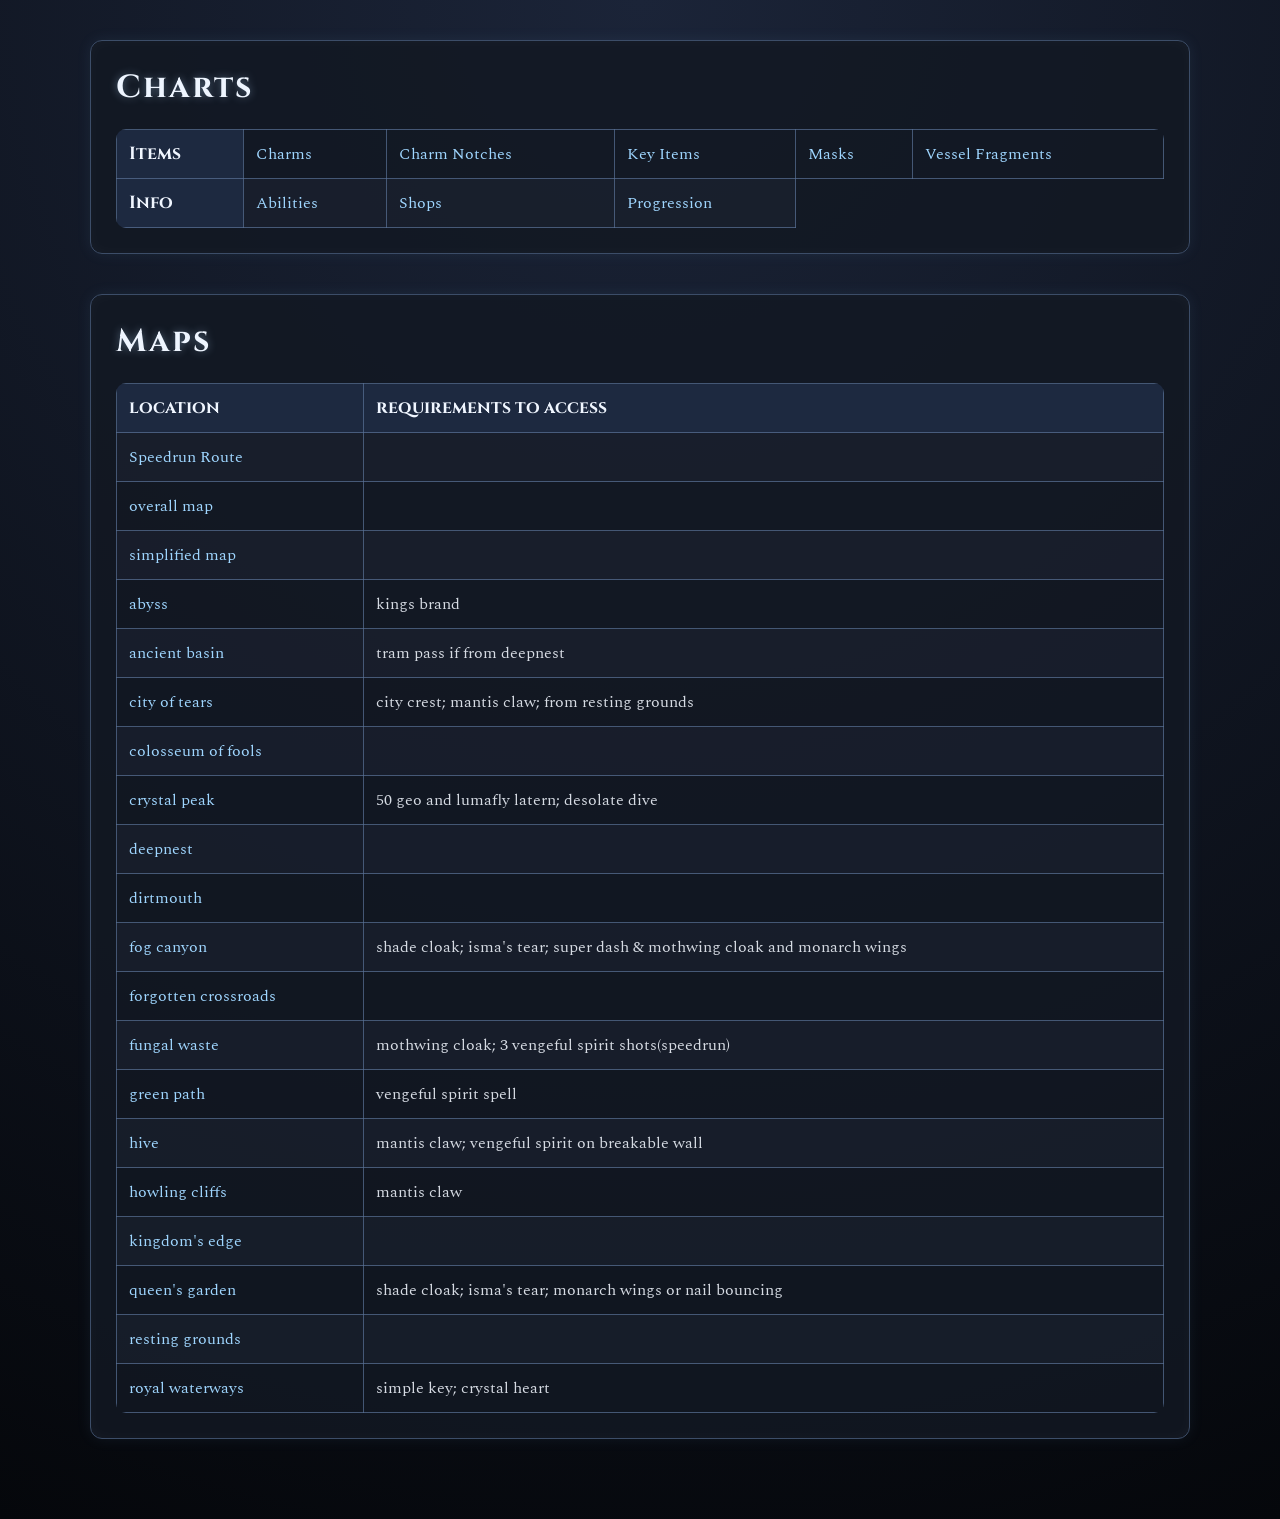
<file: index.html>
<!DOCTYPE html>
<html lang="en">
<head>
    <meta charset="UTF-8">
    <meta name="viewport" content="width=device-width, initial-scale=1.0">
    <title>Hollow knight map</title>
    <link rel="stylesheet" href="style.css">
</head>
<body>
    <div>
        <h3>Charts</h3>
        <!-- <ul>
            <li><a href="pages/charms.html">charms</a></li>
            <li><a href="pages/charm notches.html">charm notches</a></li>
            <li><a href="pages/progression.html">decision tree</a></li>
            <li><a href="pages/mask.html">mask fragments</a> </li>
            <li><a href="pages/ore.html">pale Ore</a></li>
            <li><a href="pages/shops.html">shops</a></li>
            <li><a href="pages/abilities.html">spells & abilities</a></li>
            <li><a href="pages/vessel fragments.html">vessel fragments</a></li>
        </ul> -->
        <table>
            <tr>
                <th>Items</th>
                <td><a href="pages/charms.html">Charms</a></td>
                <td><a href="pages/charm notches.html">Charm Notches</a></td>
                <td><a href="pages/items.html">Key Items</a></td>
                <td><a href="pages/mask.html">Masks</a></td>
                <td><a href="pages/vessel fragments.html">Vessel Fragments</a></td>
            </tr>

            <tr>
                <th>Info</th>
                <td><a href="pages/abilities.html">Abilities</a></td>
                <td><a href="pages/shops.html">Shops</a></td>
                <td><a href="pages/progression.html">Progression</a></td>
            </tr>
        </table>
    </div>

    <div>
        <h3>Maps</h3>
        <table>
            <tr>
                <th>location</th>
                <th>requirements to access</th>
            </tr>
            
            <tr>
                <td><a href="pages/speedrun.html">Speedrun Route</a></td>
                <td></td>
            </tr>

            <tr>
                <td><a href="images/overall map.PNG">overall map</a></td>
                <td></td>
            </tr>

            <tr>
                <td><a href="images/simplified map.PNG">simplified map</a></td>
                <td></td>
            </tr>
            <tr>
                <td><a href="images/map/abyss.PNG">abyss</a></td>
                <td>kings brand</td>
            </tr>

            <tr>
                <td><a href="images/map/ancient basin.PNG">ancient basin</a></td>
                <td>tram pass if from deepnest</td>
            </tr>

            <tr>
                <td><a href="images/map/city of tears.PNG">city of tears</a></td>
                <td>city crest; mantis claw;  from resting grounds</td>
            </tr>

            <tr>
                <td><a href="images/map/colleseum of fools.PNG">colosseum of fools</a></td>
                <td></td>
            </tr>

            <tr>
                <td><a href="images/map/crystal peak.PNG">crystal peak</a></td>
                <td>50 geo and lumafly latern; desolate dive</td>
            </tr>

            <tr>
                <td><a href="images/map/deepnest.PNG">deepnest</a></td>
                <td></td>
            </tr>

            <tr>
                <td><a href="images/map/dirtmouth.PNG">dirtmouth</a></td>
                <td></td>
            </tr>

            <tr>
                <td><a href="images/map/fog  canyon.PNG">fog canyon</a></td>
                <td>shade cloak; isma's tear; super dash & mothwing cloak and monarch wings</td>
            </tr>

            <tr>
                <td><a href="images/map/forgotten crossroads.PNG">forgotten crossroads</a></td>
                <td></td>
            </tr>

            <tr>
                <td><a href="images/map/fungal waste.PNG">fungal waste</a></td>
                <td>mothwing cloak; 3 vengeful spirit shots(speedrun)</td>
            </tr>

            <tr>
                <td><a href="images/map/green path.PNG">green path</a></td>
                <td>vengeful spirit spell</td>
            </tr>

            <tr>
                <td><a href="images/map/hive.PNG">hive</a></td>
                <td>mantis claw; vengeful spirit on breakable wall</td>
            </tr>

            <tr>
                <td><a href="images/map/howling cliffs.PNG">howling cliffs</a></td>
                <td>mantis claw</td>
            </tr>

            <tr>
                <td><a href="images/map/kingdom's edge.PNG">kingdom's edge</a></td>
                <td></td>
            </tr>

            <tr>
                <td><a href="images/map/queen's garden.PNG">queen's garden</a></td>
                <td>shade cloak; isma's tear; monarch wings or nail bouncing</td>
            </tr>

            <tr>
                <td><a href="images/map/resting grounds.PNG">resting grounds</a></td>
                <td></td>
            </tr>

            <tr>
                <td><a href="images/map/royal waterways.PNG">royal waterways</a></td>
                <td>simple key; crystal heart</td>
            </tr>
        </table>
    </div>
</body>
</html>
</file>
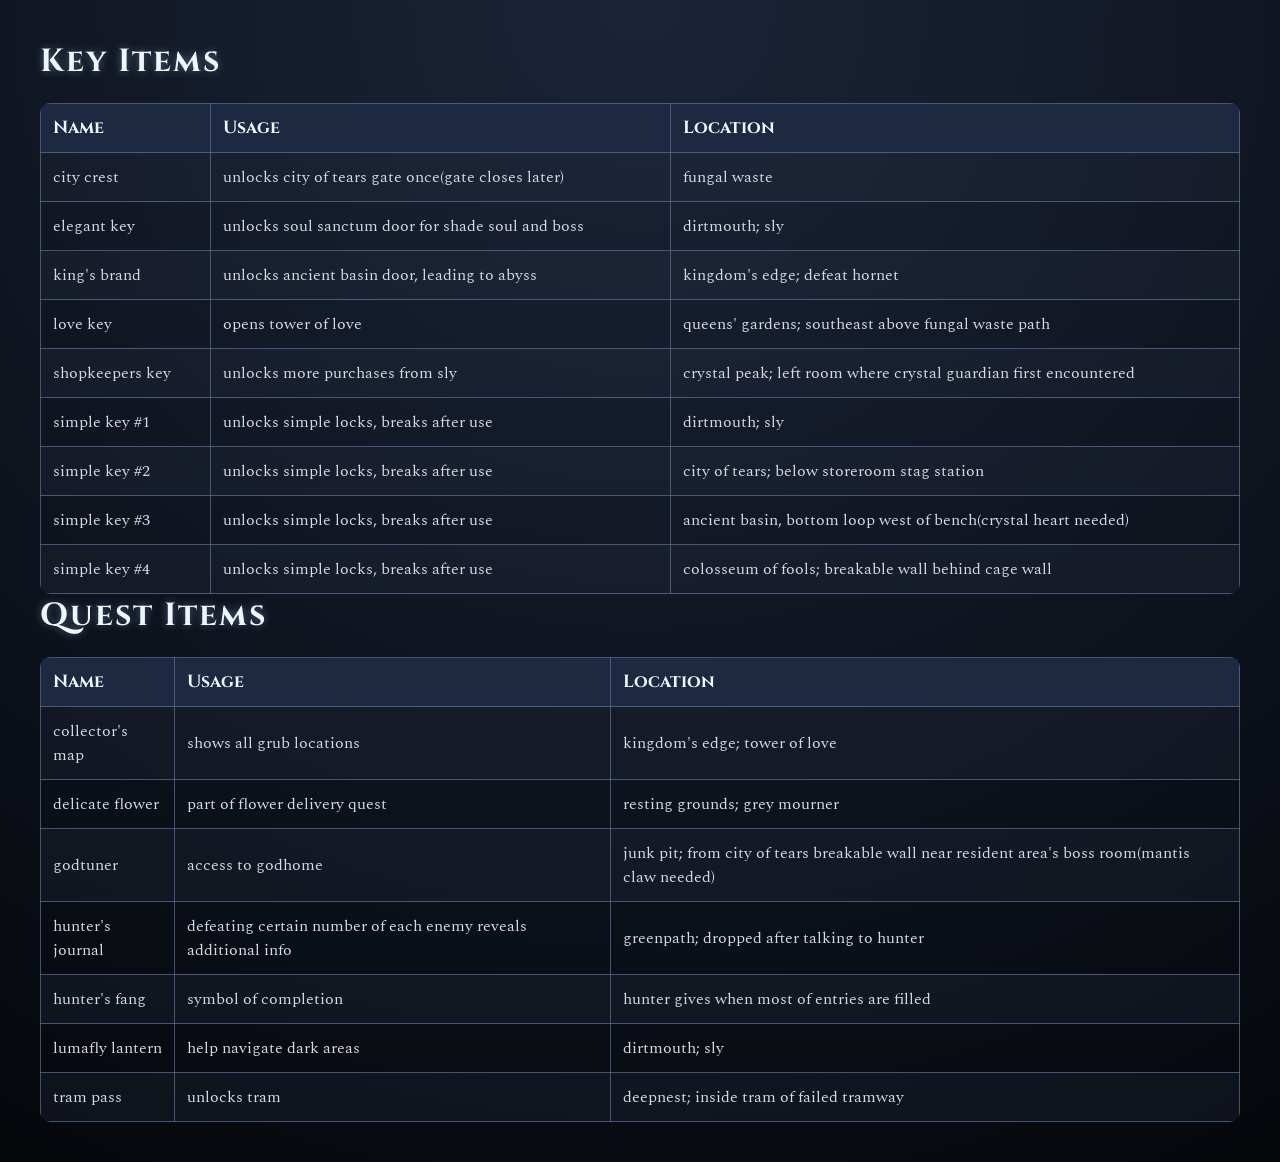
<file: pages/items.html>
<!DOCTYPE html>
<html lang="en">
<head>
    <meta charset="UTF-8">
    <meta name="viewport" content="width=device-width, initial-scale=1.0">
    <title>Items</title>
    <link rel="stylesheet" href="../style.css">
</head>
<body>
    <h3>Key Items</h3>
    <table>
        <tr>
            <th>Name</th>
            <th>Usage</th>
            <th>Location</th>
        </tr>
        <tr>
            <td>city crest</td>
            <td>unlocks city of tears gate once(gate closes later)</td>
            <td>fungal waste</td>
        </tr>
        <tr>
            <td>elegant key</td>
            <td>unlocks soul sanctum door for shade soul and boss</td>
            <td>dirtmouth; sly</td>
        </tr>
        <tr>
            <td>king's brand</td>
            <td>unlocks ancient basin door, leading to abyss</td>
            <td>kingdom's edge; defeat hornet</td>
        </tr>
        <tr>
            <td>love key</td>
            <td>opens tower of love</td>
            <td>queens' gardens; southeast above fungal waste path</td>
        </tr>
        <tr>
            <td>shopkeepers key</td>
            <td>unlocks more purchases from sly</td>
            <td>crystal peak; left room where crystal guardian first encountered</td>
        </tr>
        <tr>
            <td>simple key #1</td>
            <td>unlocks simple locks, breaks after use</td>
            <td>dirtmouth; sly</td>
        </tr>
        <tr>
            <td>simple key #2</td>
            <td>unlocks simple locks, breaks after use</td>
            <td>city of tears; below storeroom stag station</td>
        </tr>
        <tr>
            <td>simple key #3</td>
            <td>unlocks simple locks, breaks after use</td>
            <td>ancient basin, bottom loop west of bench(crystal heart needed)</td>
        </tr>
        <tr>
            <td>simple key #4</td>
            <td>unlocks simple locks, breaks after use</td>
            <td>colosseum of fools; breakable wall behind cage wall</td>
        </tr>
    </table>
    
    <h3>Quest Items</h3>
    <table>
        <tr>
            <th>Name</th>
            <th>Usage</th>
            <th>Location</th>
        </tr>
            <tr>
                <td>collector's map</td>
                <td>shows all grub locations</td>
                <td>kingdom's edge; tower of love</td>
            </tr>
            <tr>
                <td>delicate flower</td>
                <td>part of flower delivery quest</td>
                <td>resting grounds; grey mourner</td>
            </tr>
            <tr>
                <td>godtuner</td>
                <td>access to godhome</td>
                <td>junk pit; from city of tears breakable wall near resident area's boss room(mantis claw needed)</td>
            </tr>
            <tr>
                <td>hunter's journal</td>
                <td>defeating certain number of each enemy reveals additional info</td>
                <td>greenpath; dropped after talking to hunter</td>
            </tr>
            <tr>
                <td>hunter's fang</td>
                <td>symbol of completion</td>
                <td>hunter gives when most of entries are filled</td>
            </tr>
            <tr>
                <td>lumafly lantern</td>
                <td>help navigate dark areas</td>
                <td>dirtmouth; sly</td>
            </tr>
            <tr>
                <td>tram pass</td>
                <td>unlocks tram</td>
                <td>deepnest; inside tram of failed tramway</td>
            </tr>
    </table>
    
</body>
</html>
</file>
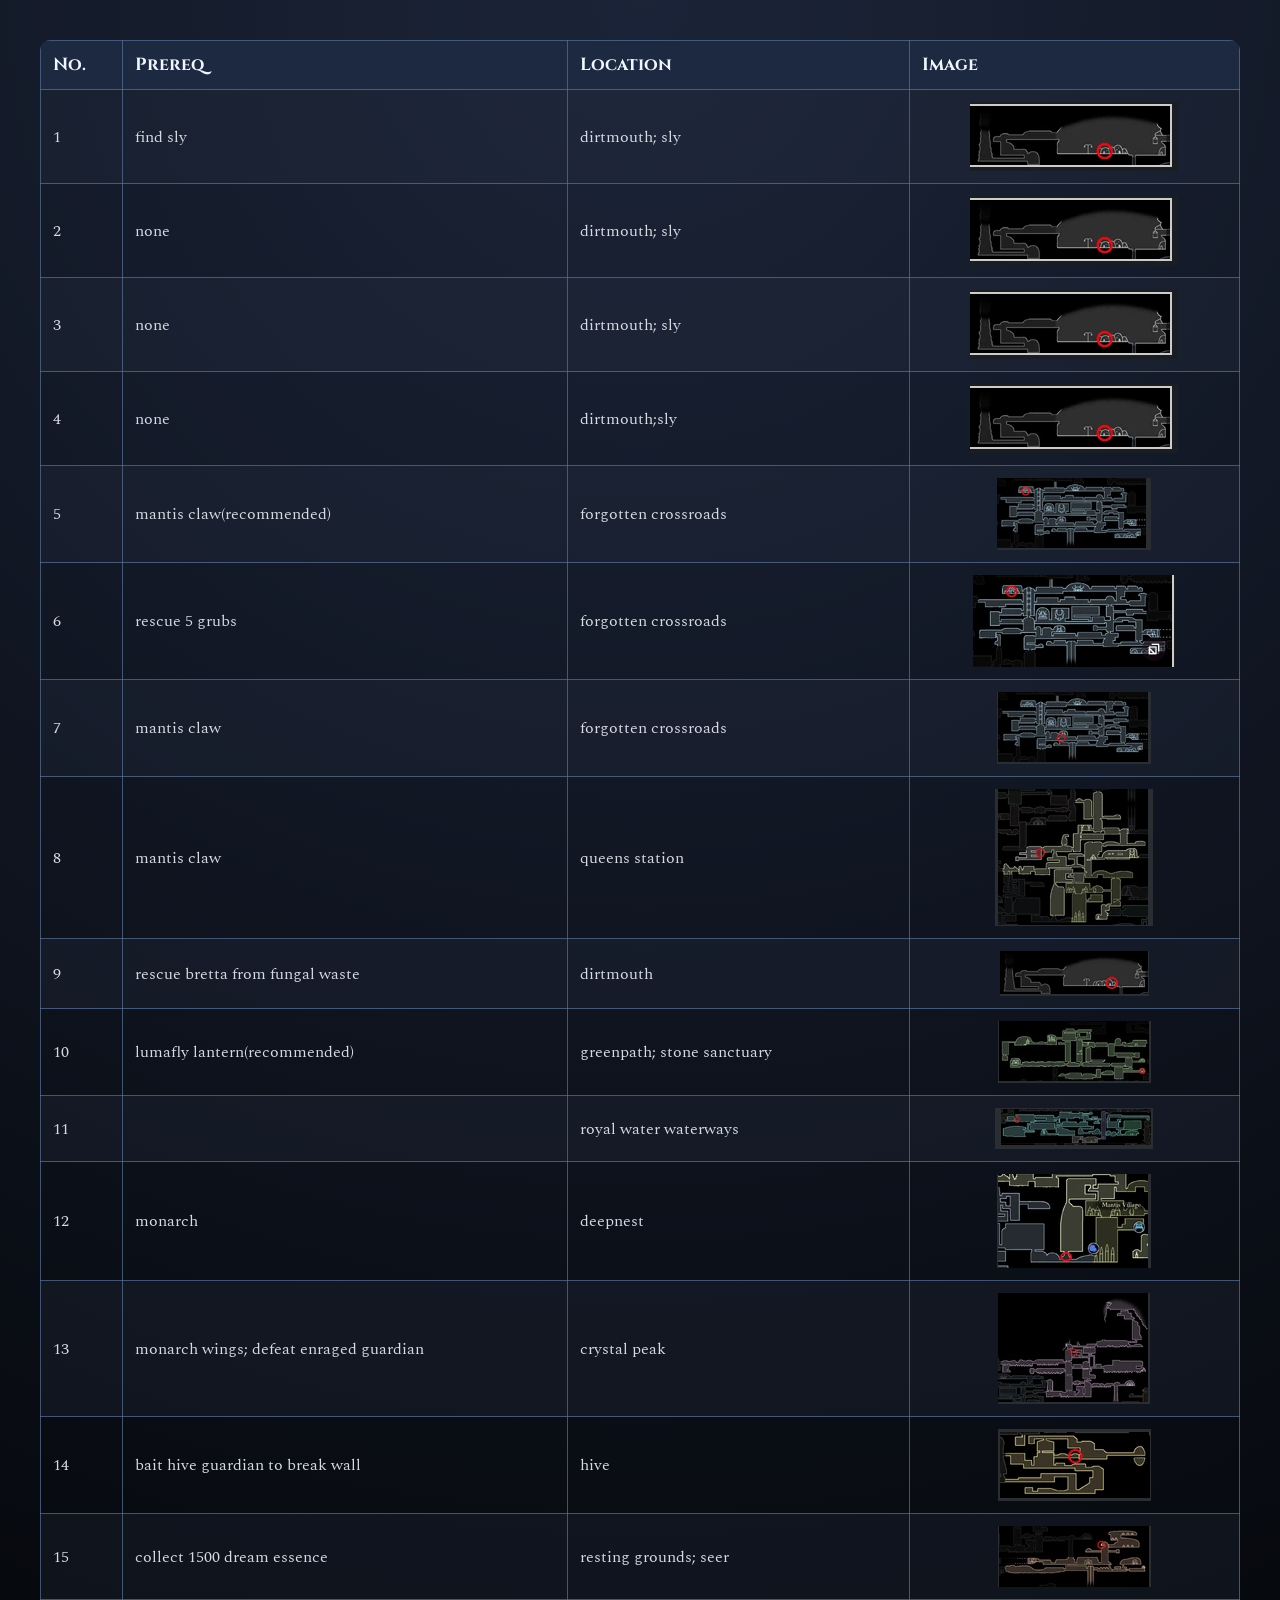
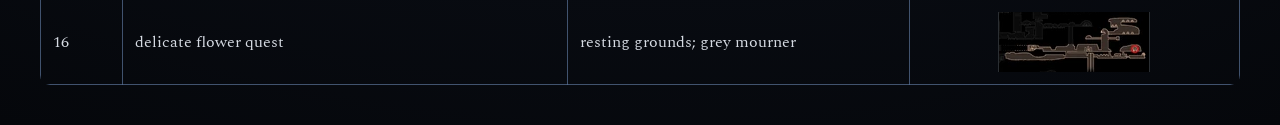
<file: pages/mask.html>
<!DOCTYPE html>
<html lang="en">
<head>
    <meta charset="UTF-8">
    <meta name="viewport" content="width=device-width, initial-scale=1.0">
    <title>Document</title>
    <link rel="stylesheet" href="../style.css">
</head>
<body>
    <table>
        <tr>
            <th>No.</th>
            <th>Prereq</th>
            <th>Location</th>
            <th>Image</th>
        </tr>

        <tr>
            <td>1</td>
            <td>find sly</td>
            <td>dirtmouth; sly</td>
            <td><img src="../images/charm/sly shop.PNG" alt=""></td>
        </tr>

        <tr>
            <td>2</td>
            <td>none</td>
            <td>dirtmouth; sly</td>
            <td><img src="../images/charm/sly shop.PNG" alt=""></td>
        </tr>

        <tr>
            <td>3</td>
            <td>none</td>
            <td>dirtmouth; sly</td>
            <td><img src="../images/charm/sly shop.PNG" alt=""></td>
        </tr>

        <tr>
            <td>4</td>
            <td>none</td>
            <td>dirtmouth;sly</td>
            <td><img src="../images/charm/sly shop.PNG" alt=""></td>
        </tr>

        <tr>
            <td>5</td>
            <td>mantis claw(recommended)</td>
            <td>forgotten crossroads</td>
            <td><img src="../images/mask/5.PNG" alt=""></td>
        </tr>

        <tr>
            <td>6</td>
            <td>rescue 5 grubs</td>
            <td>forgotten crossroads</td>
            <td><img src="../images/charm/grubfather.PNG" alt=""></td>
        </tr>

        <tr>
            <td>7</td>
            <td>mantis claw</td>
            <td>forgotten crossroads</td>
            <td><img src="../images/mask/7.PNG" alt=""></td>
        </tr>

        <tr>
            <td>8</td>
            <td>mantis claw</td>
            <td>queens station</td>
            <td><img src="../images/mask/8.PNG" alt=""></td>
        </tr>

        <tr>
            <td>9</td>
            <td>rescue bretta from fungal waste</td>
            <td>dirtmouth</td>
            <td><img src="../images/mask/9.PNG" alt=""></td>
        </tr>

        <tr>
            <td>10</td>
            <td>lumafly lantern(recommended)</td>
            <td>greenpath; stone sanctuary</td>
            <td><img src="../images/mask/10.PNG" alt=""></td>
        </tr>

        <tr>
            <td>11</td>
            <td></td>
            <td>royal water waterways</td>
            <td><img src="../images/mask/11.PNG" alt=""></td>
        </tr>

        <tr>
            <td>12</td>
            <td>monarch</td>
            <td>deepnest</td>
            <td><img src="../images/mask/12.PNG" alt=""></td>
        </tr>

        <tr>
            <td>13</td>
            <td>monarch wings; defeat enraged guardian</td>
            <td>crystal peak</td>
            <td><img src="../images/mask/13.PNG" alt=""></td>
        </tr>

        <tr>
            <td>14</td>
            <td>bait hive guardian to break wall</td>
            <td>hive</td>
            <td><img src="../images/mask/14.PNG" alt=""></td>
        </tr>

        <tr>
            <td>15</td>
            <td>collect 1500 dream essence</td>
            <td>resting grounds; seer</td>
            <td><img src="../images/mask/15.PNG" alt=""></td>
        </tr>

        <tr>
            <td>16</td>
            <td>delicate flower quest</td>
            <td>resting grounds; grey mourner</td>
            <td><img src="../images/mask/16.PNG" alt=""></td>
        </tr>

    </table>
</body>
</html>
</file>
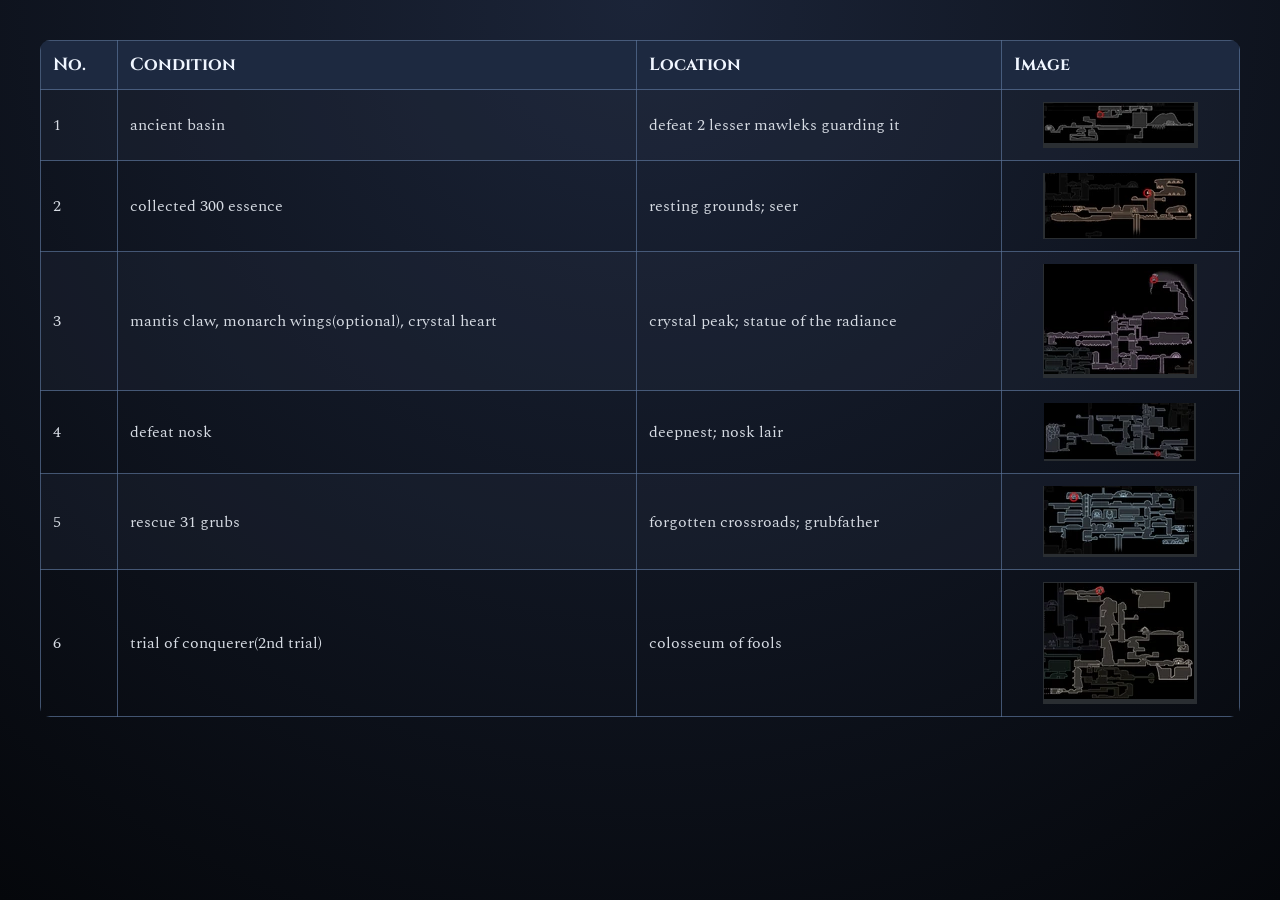
<file: pages/ore.html>
<!DOCTYPE html>
<html lang="en">
<head>
    <meta charset="UTF-8">
    <meta name="viewport" content="width=device-width, initial-scale=1.0">
    <title>Document</title>
    <link rel="stylesheet" href="../style.css">
</head>
<body>
    <table>
        <tr>
            <th>No.</th>
            <th>Condition</th>
            <th>Location</th>
            <th>Image</th>
        </tr>

        <tr>
            <td>1</td>
            <td>ancient basin</td>
            <td>defeat 2 lesser mawleks guarding it</td>
            <td><img src="../images/ore/1.PNG" alt=""></td>
        </tr>

        <tr>
            <td>2</td>
            <td>collected 300 essence</td>
            <td>resting grounds; seer</td>
            <td><img src="../images/ore/2.PNG" alt=""></td>
        </tr>

        <tr>
            <td>3</td>
            <td>mantis claw, monarch wings(optional), crystal heart</td>
            <td>crystal peak; statue of the radiance</td>
            <td><img src="../images/ore/3.PNG" alt=""></td>
        </tr>

        <tr>
            <td>4</td>
            <td>defeat nosk</td>
            <td>deepnest; nosk lair</td>
            <td><img src="../images/ore/4.PNG" alt=""></td>
        </tr>

        <tr>
            <td>5</td>
            <td>rescue 31 grubs</td>
            <td>forgotten crossroads; grubfather</td>
            <td><img src="../images/ore/5.PNG" alt=""></td>
        </tr>

        <tr>
            <td>6</td>
            <td>trial of conquerer(2nd trial)</td>
            <td>colosseum of fools</td>
            <td><img src="../images/ore/6.PNG" alt=""></td>
        </tr>
    </table>
</body>
</html>
</file>
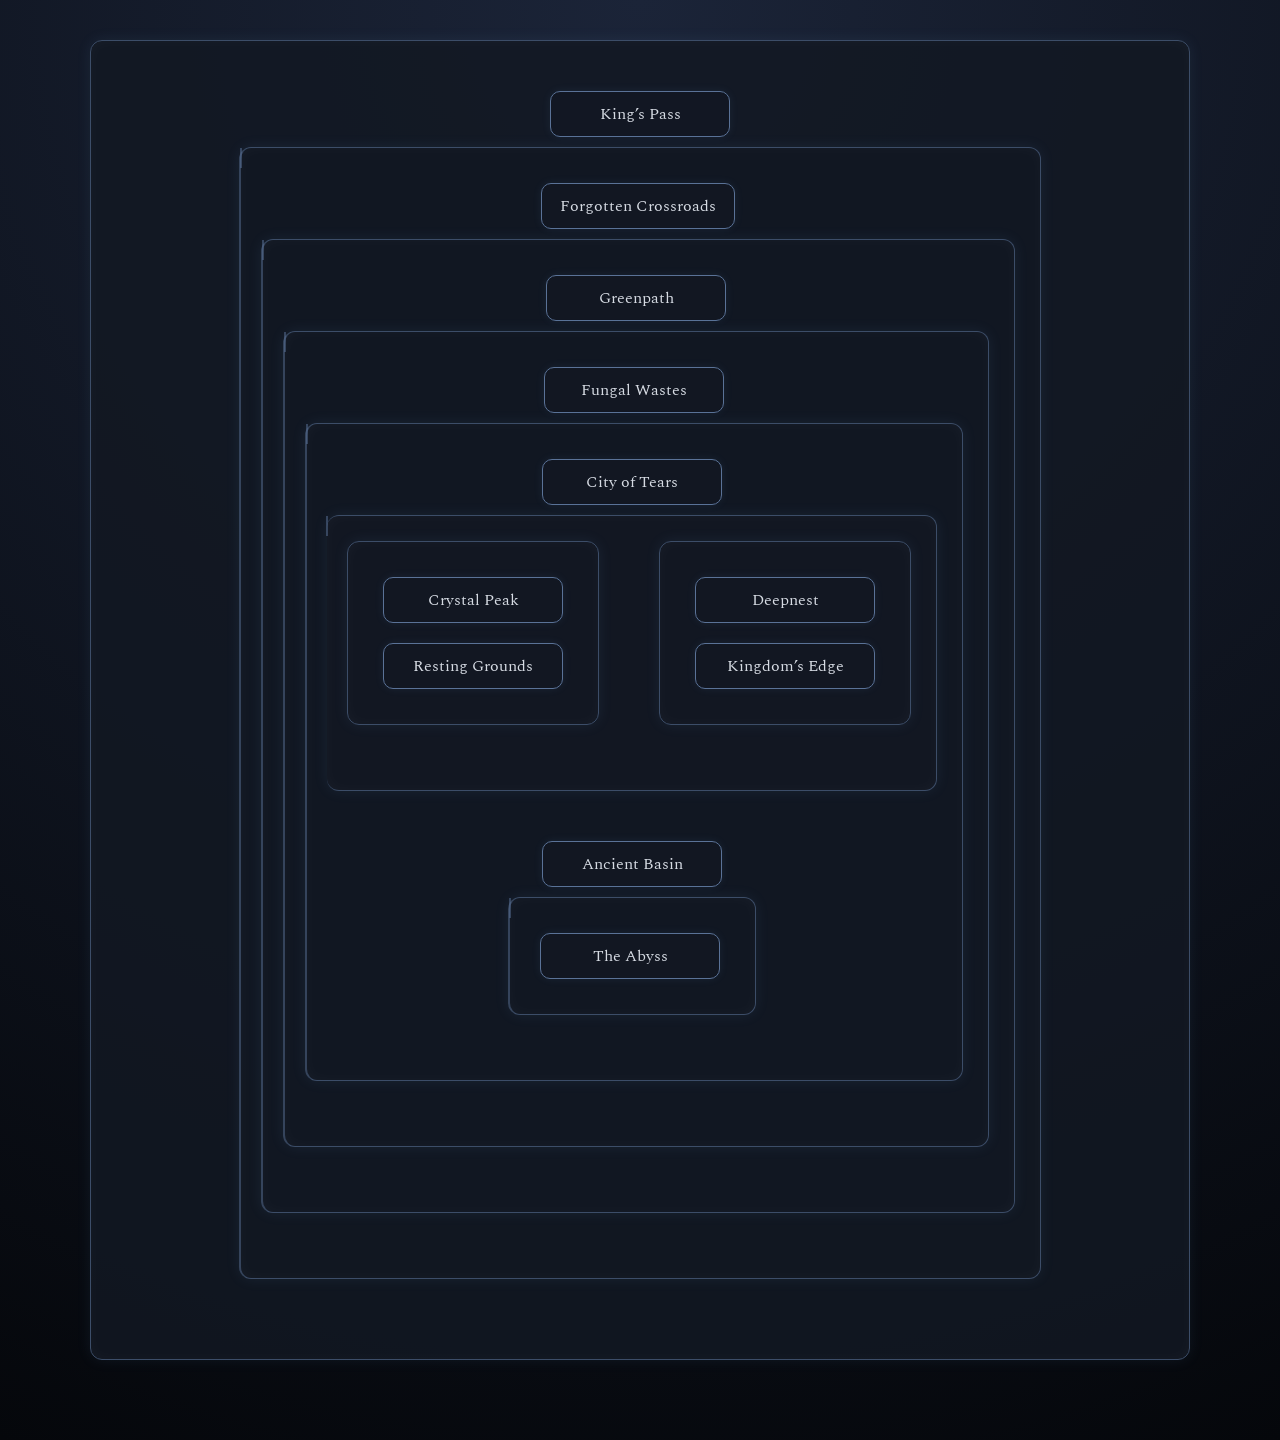
<file: pages/progression.html>
<!DOCTYPE html>
<html lang="en">
<head>
    <meta charset="UTF-8">
    <meta name="viewport" content="width=device-width, initial-scale=1.0">
    <title>Path Suggestion</title>
    <link rel="stylesheet" href="../style.css">
</head>
<body>
    <div class="tree">

  <div class="node root">King’s Pass</div>

  <div class="branch">

    <div class="node">Forgotten Crossroads</div>

    <div class="branch">

      <div class="node">Greenpath</div>

      <div class="branch">
        <div class="node">Fungal Wastes</div>

        <div class="branch">
          <div class="node">City of Tears</div>

          <div class="branch split">

            <div class="path">
              <div class="node">Crystal Peak</div>
              <div class="node">Resting Grounds</div>
            </div>

            <div class="path">
              <div class="node">Deepnest</div>
              <div class="node">Kingdom’s Edge</div>
            </div>

          </div>

          <div class="node">Ancient Basin</div>

          <div class="branch">
            <div class="node">The Abyss</div>
          </div>

        </div>
      </div>
    </div>
  </div>

</div>
</body>
</html>
</file>
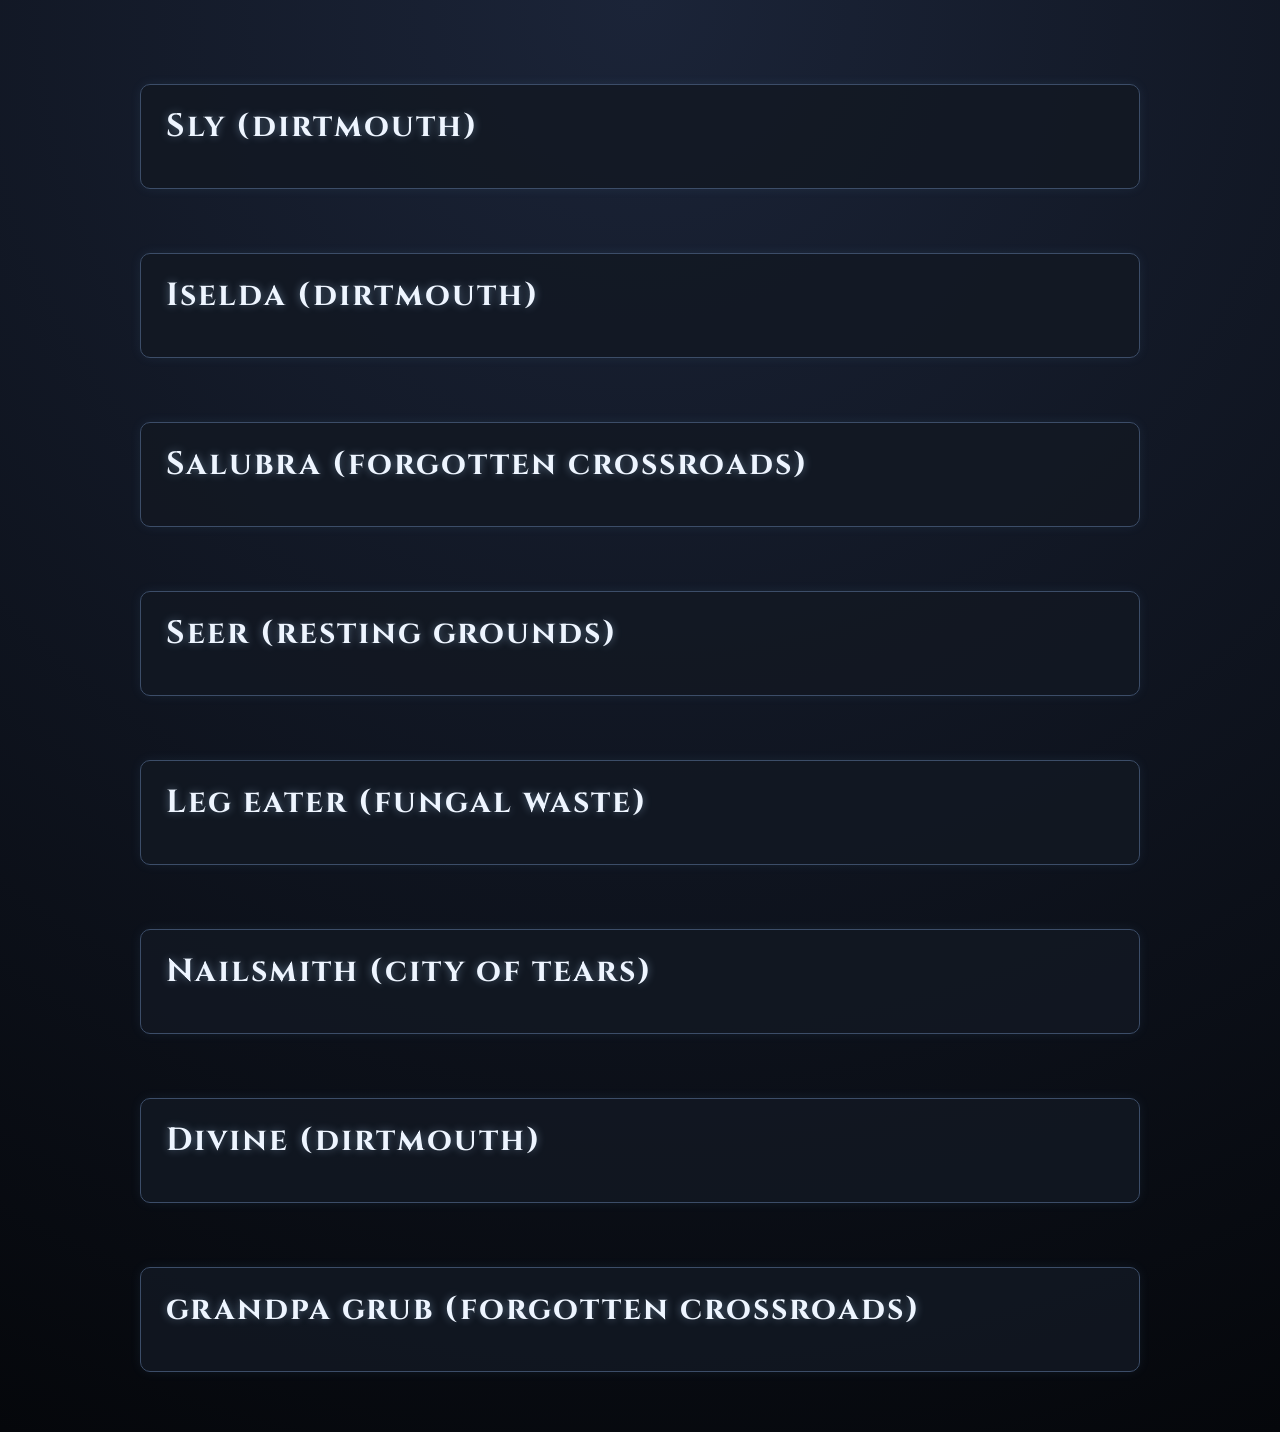
<file: pages/shops.html>
<!DOCTYPE html>
<html lang="en">
<head>
    <meta charset="UTF-8">
    <meta name="viewport" content="width=device-width, initial-scale=1.0">
    <title>Shops</title>
    <link rel="stylesheet" href="../style.css">
</head>
<body>

    <br>
    <details>
        <summary><h3>Sly (dirtmouth)</h3></summary>
        <table>
            <tr>
                <th>Item</th>
                <th>Cost(geo)</th>
            </tr>
            <tr>
                <td>mask shard</td>
                <td>150</td>
            </tr>
            <tr>
                <td>mask shard</td>
                <td>500</td>
            </tr>
            <tr>
                <td>vessel fragment</td>
                <td>550</td>
            </tr>
            <tr>
                <td>gathering swarm</td>
                <td>300</td>
            </tr>
            <tr>
                <td>stalwart shell</td>
                <td>200</td>
            </tr>
            <tr>
                <td>lumafly lantern</td>
                <td>1800</td>
            </tr>
            <tr>
                <td>rancid egg</td>
                <td>60</td>
            </tr>
            <tr>
                <td>simple key #1</td>
                <td>950</td>
            </tr>
            <tr>
                <td>mask shard</td>
                <td>800</td>
            </tr>
            <tr>
                <td>mask shard</td>
                <td>1500</td>
            </tr>
            <tr>
                <td>vessel fragment</td>
                <td>900</td>
            </tr>
            <tr>
                <td>elegant key</td>
                <td>800</td>
            </tr>
            <tr>
                <td>heavy blow(charm)</td>
                <td>350</td>
            </tr>
            <tr>
                <td>sprintmaster(charm)</td>
                <td>400</td>
            </tr>
        </table>
    </details>

    <br>
    <details>
        <summary><h3>Iselda (dirtmouth)</h3></summary>
        <table>
            <tr>
                <th>Item</th>
                <th>Cost(geo)</th>
            </tr>
            <tr>
                <td>wayward compass(charm)</td>
                <td>220</td>
            </tr>
            <tr>
                <td>scarab marker</td>
                <td>100</td>
            </tr>
            <tr>
                <td>shell marker</td>
                <td>100</td>
            </tr>
            <tr>
                <td>shining marker</td>
                <td>210</td>
            </tr>
            <tr>
                <td>token marker</td>
                <td>100</td>
            </tr>
            <tr>
                <td>quill</td>
                <td>120</td>
            </tr>
            <tr>
                <td>bench pin</td>
                <td>100</td>
            </tr>
            <tr>
                <td>cocoon pin</td>
                <td>100</td>
            </tr>
            <tr>
                <td>vendor pin</td>
                <td>100</td>
            </tr>
            <tr>
                <td>hot spring pin</td>
                <td>100</td>
            </tr>
            <tr>
                <td>whispering root pin</td>
                <td>150</td>
            </tr>
            <tr>
                <td>warrior's grave pin</td>
                <td>180</td>
            </tr>
            <tr>
                <td>stagway pin</td>
                <td>100</td>
            </tr>
            <tr>
                <td>tram pin</td>
                <td>100</td>
            </tr>
            <tr>
                <td>resting grounds map</td>
                <td>75</td>
            </tr>
        </table>
    </details>
    <br>

    <details>
    <summary><h3>Salubra (forgotten crossroads)</h3></summary>
        <table>
            <tr>
                <th>Item</th>
                <th>Cost</th>
            </tr>
            <tr>
                <td>lifeblood heart</td>
                <td>250</td>
            </tr>
            <tr>
                <td>longnail</td>
                <td>300</td>
            </tr>
            <tr>
                <td>steady body</td>
                <td>120</td>
            </tr>
            <tr>
                <td>shaman stone</td>
                <td>220</td>
            </tr>
            <tr>
                <td>quick focus</td>
                <td>800</td>
            </tr>
            <tr>
                <td>charm notch</td>
                <td>120 geo + 5 charms collected</td>
            </tr>
            <tr>
                <td>charm notch</td>
                <td>500 geo + 10 charms collected</td>
            </tr>
            <tr>
                <td>charm notch</td>
                <td>900 geo + 18 charms collected</td>
            </tr>
            <tr>
                <td>charm notch</td>
                <td>1400 geo + 25 charms collected</td>
            </tr>
            <tr>
                <td>saulbra's blessing</td>
                <td>800 geo + 40 charms collected</td>
            </tr>
        </table>
    </details>

    <br>
    <details>
        <summary><h3>Seer (resting grounds)</h3></summary>
        <table>
            <tr>
                <th>Item</th>
                <th>Cost(essence)</th>
            </tr>
            <tr>
                <td>hallownest seal</td>
                <td>100</td>
            </tr>
            <tr>
                <td>unlock glade of hope</td>
                <td>200</td>
            </tr>
            <tr>
                <td>pale ore #5</td>
                <td>300</td>
            </tr>
            <tr>
                <td>dream wielder</td>
                <td>500</td>
            </tr>
            <tr>
                <td>vessel fragment</td>
                <td>700</td>
            </tr>
            <tr>
                <td>dreamgate</td>
                <td>900</td>
            </tr>
            <tr>
                <td>arcane egg</td>
                <td>1200</td>
            </tr>
            <tr>
                <td>mask shard</td>
                <td>1500</td>
                <tr>
            </tr>
                <td>awoken dream nail</td>
                <td>1800</td>
            </tr>
            <tr>
                <td>ascension achievment</td>
                <td>2400</td>
            </tr>
        </table>
    </details>
    
    <br>
    <details>
        <summary><h3>Leg eater (fungal waste)</h3></summary>
        <table>
            <tr>
                <th>Item</th>
                <th>Cost(geo)</th>
            </tr>
            <tr>
                <td>fragile strength</td>
                <td>600</td>
            </tr>
            <tr>
                <td>fragile heart</td>
                <td>350</td>
            </tr>
            <tr>
                <td>fragile greed</td>
                <td>250</td>
            </tr>
        </table>
    </details>

    <br>
    <details>
    <summary><h3>Nailsmith (city of tears)</h3></summary>
        <table>
            <tr>
                <th>Item</th>
                <th>Cost(geo)</th>
                <th>Ores</th>
            </tr>
            <tr>
                <td>sharpened nail</td>
                <td>300</td>
                <td>0</td>
            </tr>
            <tr>
                <td>channeled nail</td>
                <td>800</td>
                <td>1</td>
            </tr>
            <tr>
                <td>coiled nail</td>
                <td>2000</td>
                <td>2</td>
            </tr>
            <tr>
                <td>pure nail</td>
                <td>4000</td>
                <td>3</td>
            </tr>
        </table>
    </details>
   
    <br>
    <details>
        <summary><h3>Divine (dirtmouth)</h3></summary>
        <table>
            <tr>
                <th>Item</th>
                <th>Cost(geo)</th>
            </tr>
            <tr>
                <td>unbreakable strength</td>
                <td>15,000</td>
            </tr>
            <tr>
                <td>unbreakable heart</td>
                <td>12,000</td>
            </tr>
            <tr>
                <td>unbreakable greed</td>
                <td>9,000</td>
            </tr>
        </table>
    </details>

    <br>
    <details>
        <summary><h3>grandpa grub (forgotten crossroads)</h3></summary>
        <table>
            <tr>
                <th>Item</th>
                <th>Cost(grubs)</th>
            </tr>
            <tr>
                <td>mask shard</td>
                <td>5</td>
            </tr>
            <tr>
                <td>grubsong</td>
                <td>10</td>
            </tr>
            <tr>
                <td>rancid egg</td>
                <td>16</td>
            </tr>
            <tr>
                <td>hollownest seal</td>
                <td>23</td>
            </tr>
            <tr>
                <td>pale ore #6</td>
                <td>31</td>
            </tr>
            <tr>
                <td>king's idol</td>
                <td>38</td>
            </tr>
            <tr>
                <td>grubberfly's ellegy</td>
                <td>46</td>
            </tr>
        </table>
    </details>
    
</body>
</html>
</file>
<file: style.css>
/* Hollow Knight Theme */

@import url('https://fonts.googleapis.com/css2?family=Cinzel:wght@400;600&family=Spectral:wght@300;400&display=swap');

* {
    margin: 0;
    padding: 0;
    box-sizing: border-box;
}

body {
    background:
        radial-gradient(circle at top, #1b2438 0%, #0c1018 40%, #05070b 100%);
    color: #d6dbe3;
    font-family: "Spectral", serif;
    min-height: 100vh;
    padding: 40px;
}

/* Main Sections */

div {
    max-width: 1100px;
    margin: 0 auto 40px auto;
    padding: 25px;
    background: rgba(18, 24, 35, 0.85);
    border: 1px solid #3c4d68;
    border-radius: 12px;
    box-shadow:
        0 0 15px rgba(125, 185, 255, 0.08),
        inset 0 0 15px rgba(255, 255, 255, 0.03);
}

/* Headings */

h3 {
    font-family: "Cinzel", serif;
    font-size: 2rem;
    color: #eef5ff;
    text-align: left;
    margin-bottom: 20px;
    letter-spacing: 2px;
    text-shadow:
        0 0 8px rgba(180, 220, 255, 0.4);
}

/* Charts Navigation */

ul {
    list-style: none;
    display: flex;
    flex-wrap: wrap;
    gap: 12px;
    justify-content: center;
}

li {
    margin: 5px;
}

li a {
    display: inline-block;
    text-decoration: none;
    color: #dce8ff;
    padding: 10px 18px;
    border: 1px solid #5a7297;
    border-radius: 8px;
    background: rgba(30, 42, 61, 0.7);
    transition: all 0.25s ease;
}

li a:hover {
    color: white;
    border-color: #9bd0ff;
    box-shadow:
        0 0 10px rgba(130, 200, 255, 0.5);
    transform: translateY(-2px);
}

/* Table */

table {
    width: 100%;
    border-collapse: collapse;
    overflow: hidden;
    border-radius: 10px;
}

th {
    background: #1d2940;
    color: #f0f6ff;
    font-family: "Cinzel", serif;
    font-size: 1.1rem;
    padding: 14px;
    border-bottom: 2px solid #5a7297;
}

td {
    padding: 12px;
    border-bottom: 1px solid rgba(90, 114, 151, 0.35);
}

th,
td {
    padding: 12px;
    border: 1px solid rgba(90, 114, 151, 0.7);
    text-align: left;
}

td img {
    display: block;
    margin: 0 auto;
    max-width: 100%;
    height: auto;
}

tr:nth-child(even) {
    background: rgba(40, 50, 70, 0.25);
}

tr:hover {
    background: rgba(90, 140, 190, 0.15);
}

/* Links */

a {
    color: #9fd6ff;
    text-decoration: none;
    transition: 0.2s;
}

a:hover {
    color: #ffffff;
    text-shadow:
        0 0 8px rgba(150, 220, 255, 0.8);
}

details {
    margin: 20px auto;
    max-width: 1000px;
    background: rgba(18, 24, 35, 0.85);
    border: 1px solid #3c4d68;
    border-radius: 10px;
    padding: 10px 15px;
    box-shadow: 0 0 12px rgba(125, 185, 255, 0.08);
}

summary {
    cursor: pointer;
    font-family: "Cinzel", serif;
    font-size: 1.5rem;
    color: #eef5ff;
    padding: 10px;
    list-style: none;
    text-align: center;
    text-shadow: 0 0 8px rgba(180, 220, 255, 0.4);
}

summary:hover {
    color: #9bd0ff;
}

details[open] {
    border-color: #8fb8e8;
    box-shadow: 0 0 15px rgba(143, 184, 232, 0.2);
}
/* Mobile */

body {
    background: radial-gradient(circle at top, #1b2438, #05070b);
    color: #d6dbe3;
    font-family: "Spectral", serif;
}

/* Tree container */
.tree {
    display: flex;
    flex-direction: column;
    align-items: center;
    padding: 40px;
}

/* Each node */
.node {
    background: rgba(18, 24, 35, 0.9);
    border: 1px solid #5a7297;
    padding: 10px 18px;
    margin: 10px;
    border-radius: 10px;
    box-shadow: 0 0 10px rgba(125, 185, 255, 0.08);
    text-align: center;
    min-width: 180px;
    transition: 0.2s;
}

.node:hover {
    border-color: #9bd0ff;
    box-shadow: 0 0 15px rgba(130, 200, 255, 0.4);
    transform: translateY(-2px);
}

/* Branch layout */
.branch {
    display: flex;
    flex-direction: column;
    align-items: center;
    position: relative;
    padding-left: 20px;
    border-left: 2px solid rgba(90, 114, 151, 0.5);
}

/* Split branches (left/right style) */
.split {
    flex-direction: row;
    justify-content: center;
    border-left: none;
    gap: 60px;
}

/* Two paths */
.path {
    display: flex;
    flex-direction: column;
    align-items: center;
}

/* Connectors (vertical feel) */
.branch::before {
    content: "";
    width: 2px;
    height: 20px;
    background: rgba(90, 114, 151, 0.5);
    position: absolute;
    top: 0;
    left: -1px;
}

@media (max-width: 768px) {

    body {
        padding: 15px;
    }

    h3 {
        font-size: 1.6rem;
    }

    table {
        display: block;
        overflow-x: auto;
    }

    ul {
        flex-direction: column;
        align-items: center;
    }

    li a {
        width: 220px;
        text-align: center;
    }
}
</file>
